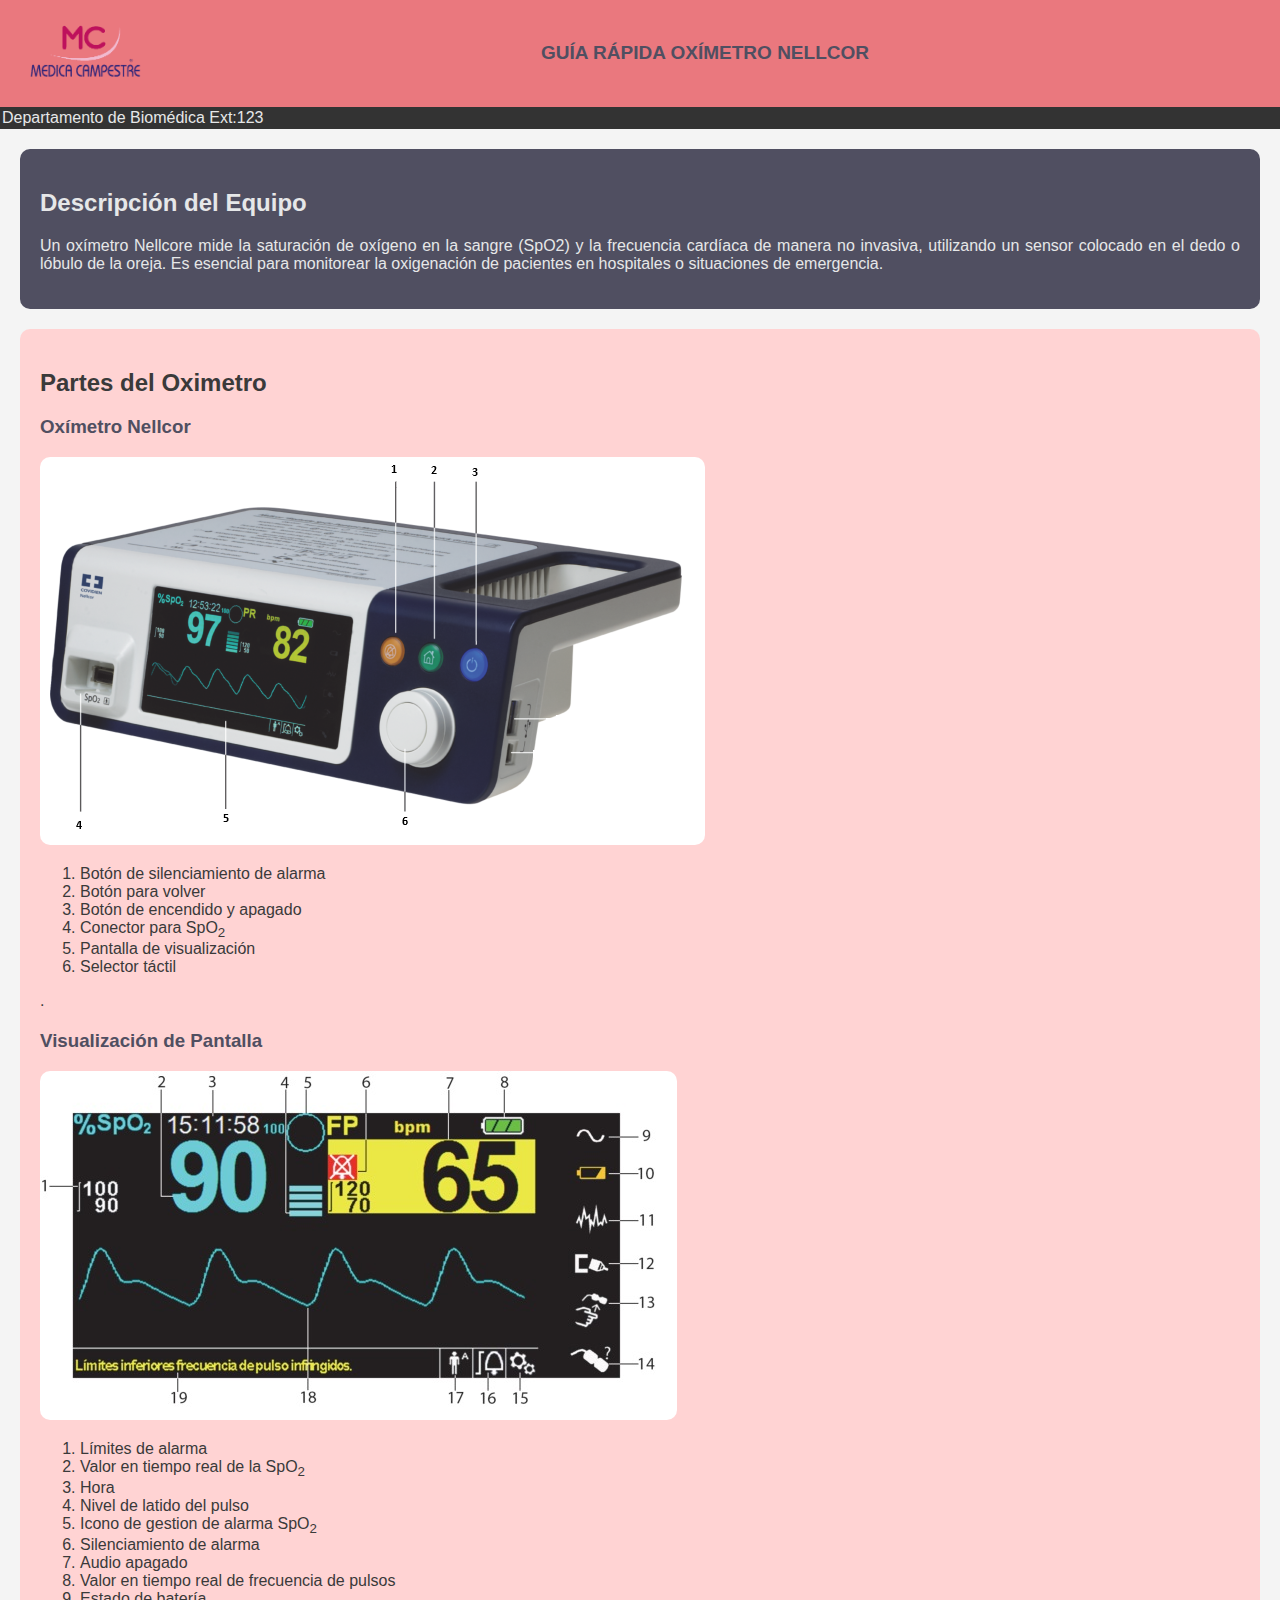
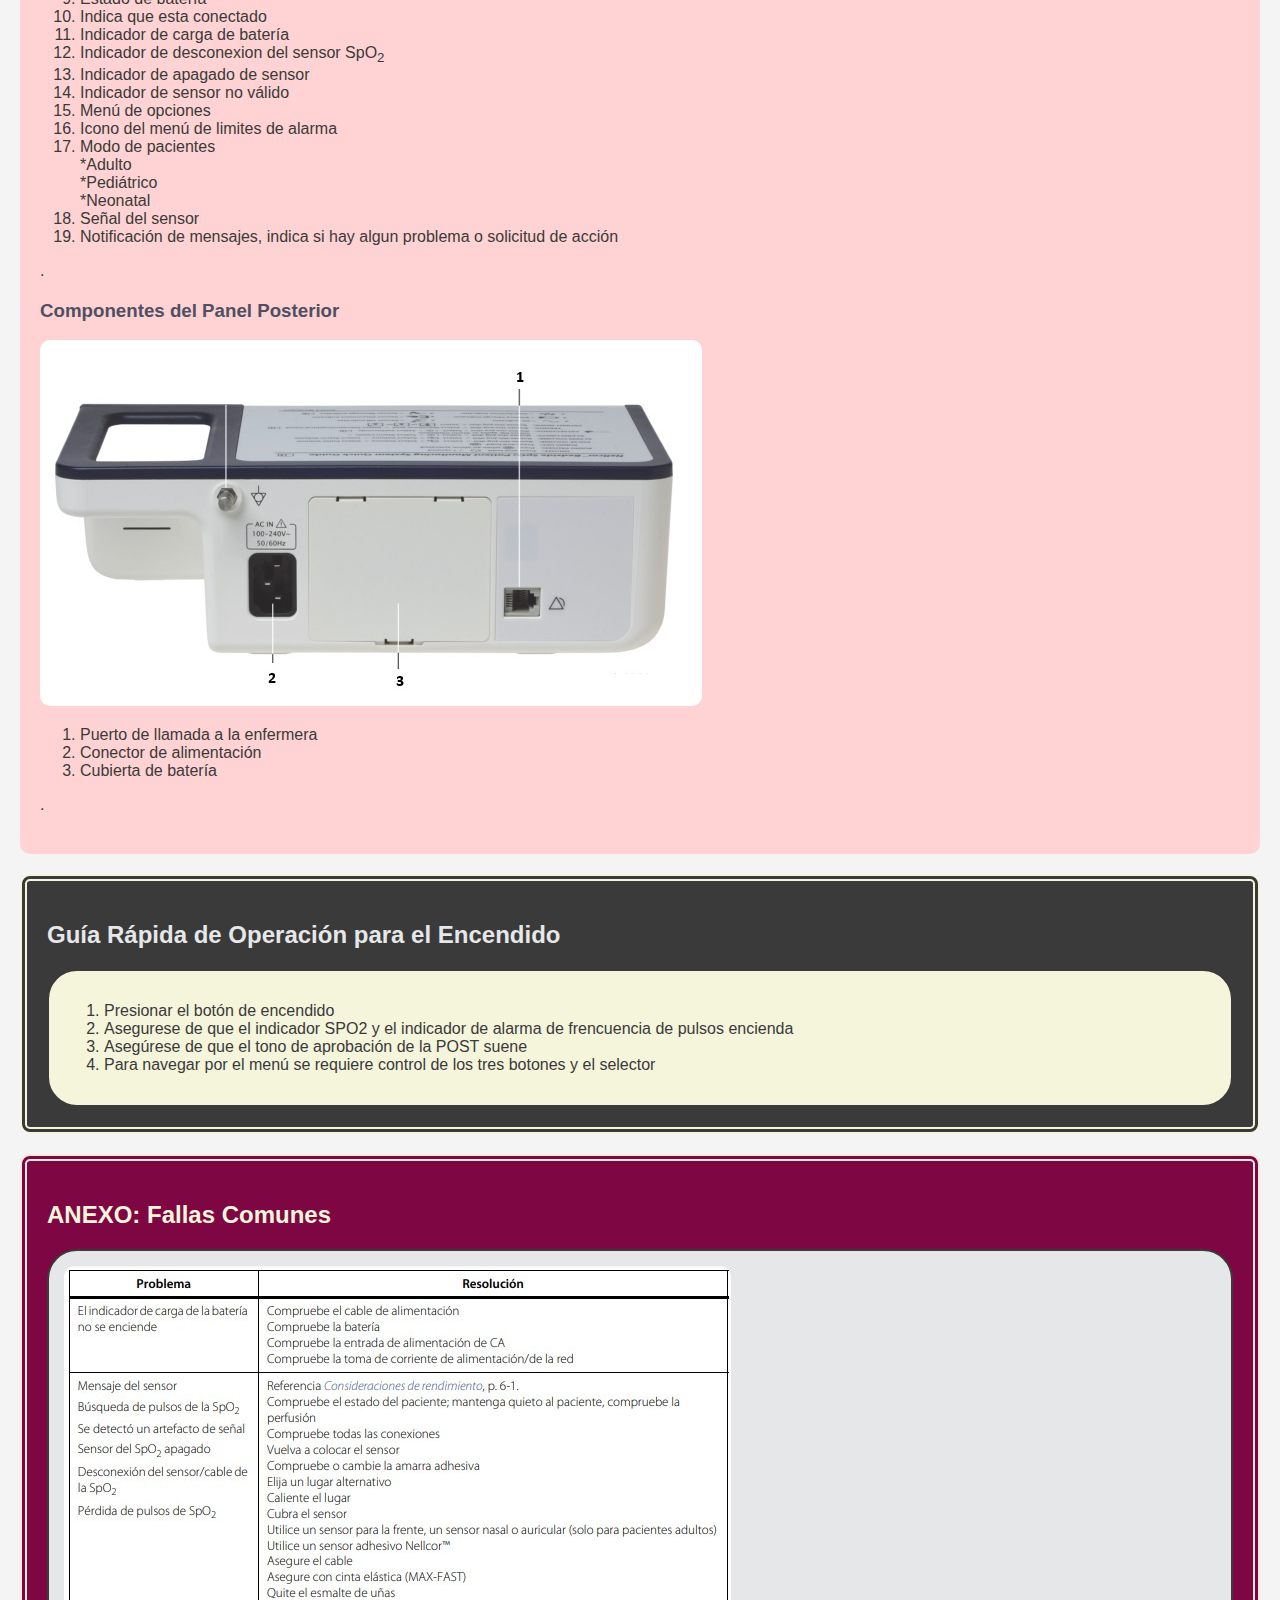
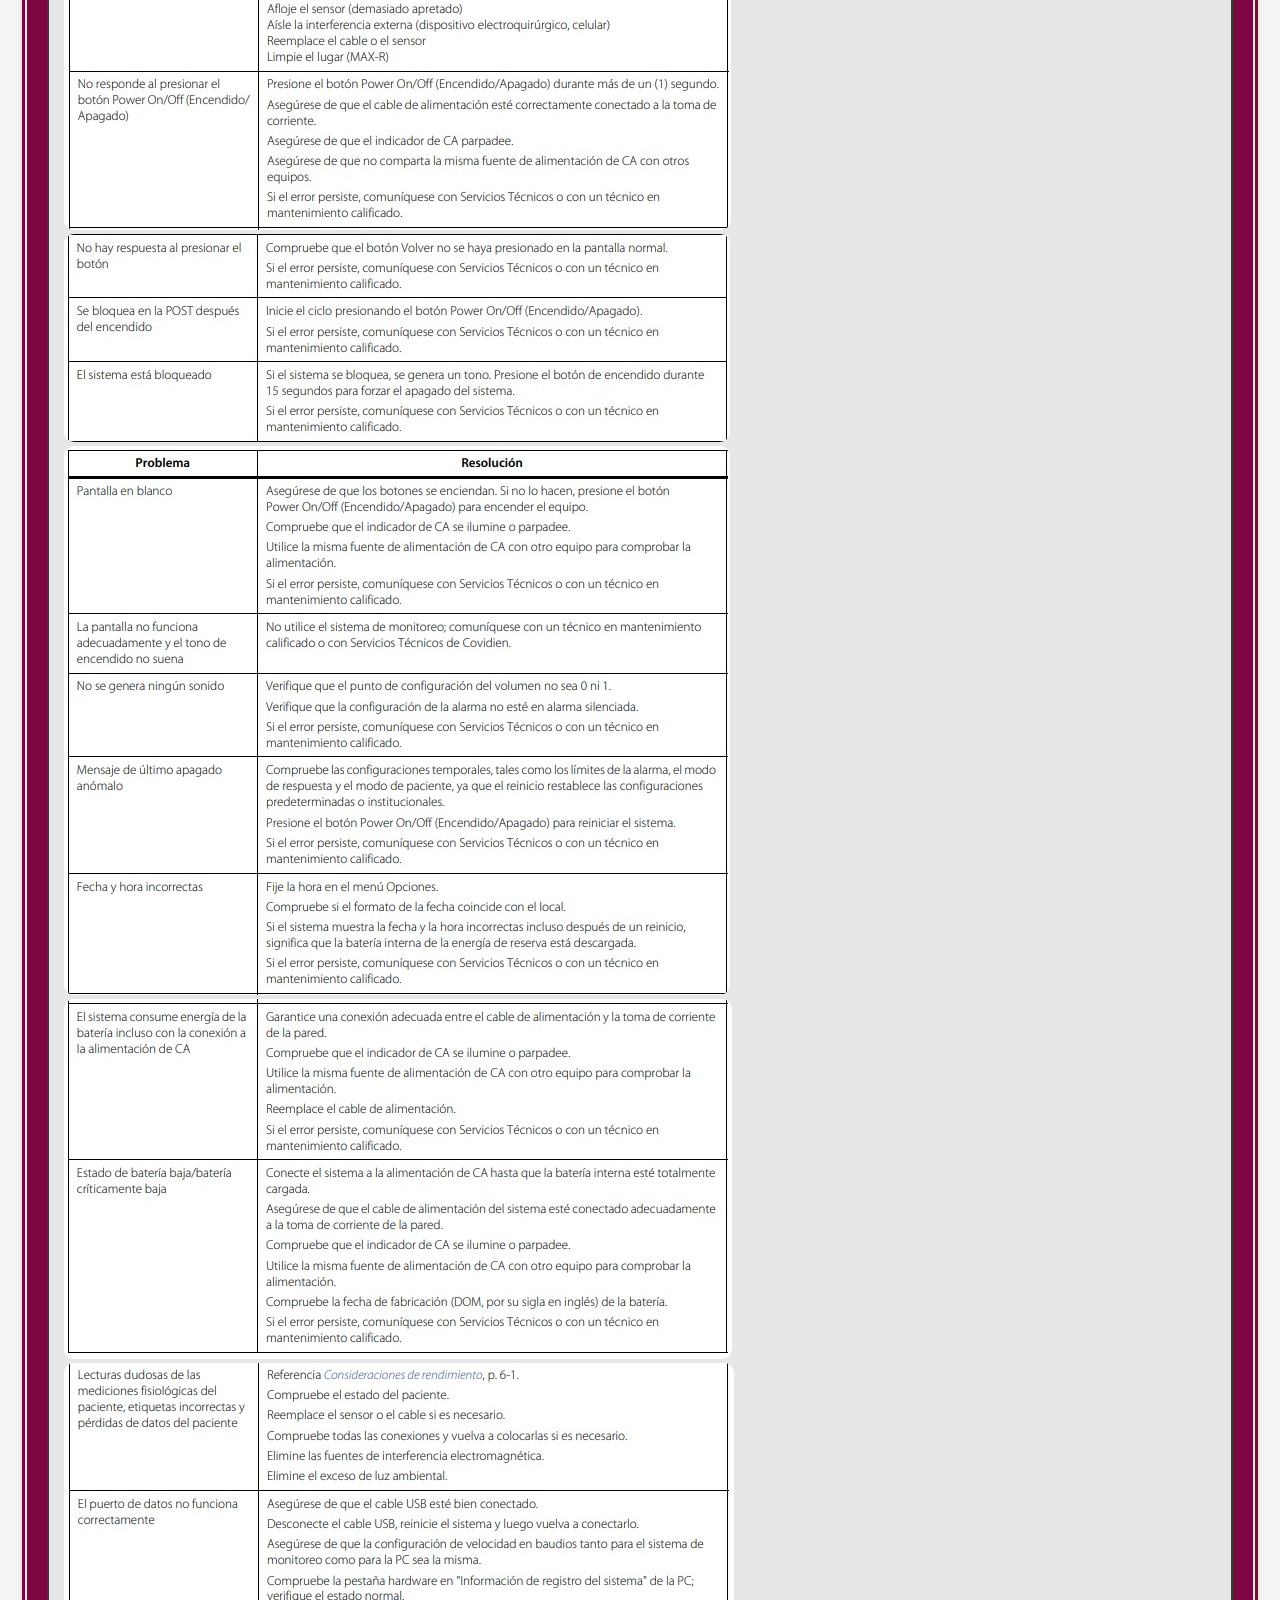
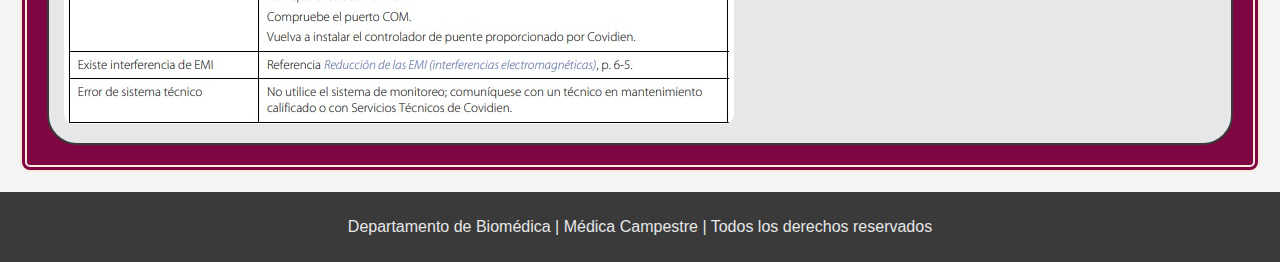
<file: index.html>
<!DOCTYPE html>
<html lang="es">
<head>
    <meta charset="UTF-8">
    <meta name="viewport" content="width=device-width, initial-scale=1.0">
    <title>Guía Rápida de Equipo Médico</title>
    <link rel="stylesheet" href="styles.css">
</head>
<body>
    <header>
        <div class="logo">
            <img src="logo.png" alt="logo ">
        </div>
        <div class="titulo">
            <h1>GUÍA RÁPIDA OXÍMETRO NELLCOR </h1>
        </div>

    </header>
    <div class="ext">
        <p>Departamento de Biomédica Ext:123</p>
    </div>
    <section class="descripcion">
        <div class="texto">
            <h2>Descripción del Equipo</h2>
            <p>Un oxímetro Nellcore mide la saturación de oxígeno en la sangre (SpO2) y la frecuencia cardíaca de manera no invasiva, utilizando
                 un sensor colocado en el dedo o lóbulo de la oreja.
                 Es esencial para monitorear la oxigenación de pacientes en hospitales o situaciones de emergencia.</p>
       
    </section>

    <section class="partes">
        <h2>Partes del Oximetro</h2>
        <div class="vista vista-frontal">
            <h3>Oxímetro Nellcor</h3>
            <img src="oximetro_nellcore_img.png" alt="Vista Frontal">
            <p><ol>
                <li>Botón de silenciamiento de alarma</li>
                <li>Botón para volver</li>
                <li>Botón de encendido y apagado </li>
                <li>Conector para SpO<sub>2</sub></li>
                <li>Pantalla de visualización</li>
                <li>Selector táctil</li>
                
            </ol>.</p>
        </div>
        <div class="vista vista-lateral">
            <h3>Visualización de Pantalla</h3>
            <img src="pantalla.jpg" alt="Pantalla">
            <p><ol>
                <li>Límites de alarma</li>
                <li>Valor en tiempo real de la  SpO<sub>2</sub> </li>
                <li>Hora</li>
                <li>Nivel de latido del pulso</li>
                <li>Icono de gestion de alarma SpO<sub>2</sub></li>
                <li>Silenciamiento de alarma</li>
                <li>Audio apagado</li>
                <li>Valor en tiempo real de frecuencia de pulsos</li>
                <li>Estado de batería</li>
                <li>Indica que esta conectado</li>
                <li>Indicador de carga de batería</li>
                <li>Indicador de desconexion del sensor SpO<sub>2</sub></li>
                <li>Indicador de apagado de sensor</li>
                <li>Indicador de sensor no válido</li>
                <li>Menú de opciones</li>
                <li>Icono del menú de limites de alarma</li>
                <li>Modo de pacientes <br> *Adulto <br> *Pediátrico <br> *Neonatal
                <li>Señal del sensor</li>
                <li>Notificación de mensajes, indica si hay algun problema o solicitud de acción</li>

                
            </ol>.</p>
        </div>
        <div class="vista vista-posterior">
            <h3>Componentes del Panel Posterior</h3>
            <img src="Posterior.jpg" alt="Vista Posterior">
            <p> <ol>
                <li>Puerto de llamada a la enfermera</li>
                <li>Conector de alimentación</li>
                <li>Cubierta de batería</li>
        
            </ol>.</p>
        </div>
    </section>

    <section class="guia-uso">
        <h2>Guía Rápida de Operación para el Encendido</h2>
        <div class="cuadro-texto2">
            <p><ol>
                <li>Presionar el botón de encendido</li>
                <li>Asegurese de que el indicador SPO2 y el indicador de alarma de frencuencia de pulsos encienda</li>
                <li>Asegúrese de que el tono de aprobación de la POST suene</li>
                <li>Para navegar por el menú se requiere control de los tres botones y el selector</li></ol></p>
        </div>
    </section>

    <section class="titulo2">
        <h2>ANEXO: Fallas Comunes</h2>
        <div class="cuadro-texto">
            <img src="tabla1.jpg" alt="">
            <img src="tabla2.jpg" alt="">
            <img src="tabla3.jpg" alt="">
            <img src="tabla4.jpg" alt="">
            <img src="tabla5.jpg" alt="">
        </div>
    </section>

    <footer>
        <p>Departamento de Biomédica | Médica Campestre | Todos los derechos reservados</p>
    </footer>
</body>
</html>
</file>
<file: styles.css>
/* General */
body {
    font-family: 'Georgia', sans-serif;
    margin: 0;
    padding: 0;
    background-color: #f4f4f4;
    color: #333333;
}

/* Colores */
:root {
    --rosa: #ea787e;
    --gris-oxford: #3a3a3a;
    --azul-: #504F61;
    --fondo-rosado-suave: #ffd3d3;
    --blanco: #e6e7e8;
    --fucsia: #7e0642;
}

/* Estilos del header */
header {
    display: flex;
    align-items: center;
    background-color: var(--rosa);
    padding: 20px;
    color: var(--blanco);
}

header .logo {
    flex: 0 0 auto; /* Mantiene el logo en su tamaño original */
}

header .logo img {
    width: 130px; /* Ajusta el tamaño del logo según sea necesario */
    height: auto;
}

header .titulo {
    flex: 1; /* Toma el espacio restante */
    text-align: center; /* Centra el texto dentro del contenedor */
    min-width: 200px; /* Asegura que el título tenga un ancho mínimo */
}

header .titulo h1 {
    font-size: 19px;
    color: var(--azul-);
    margin: 0; /* Elimina margen para mejor alineación */
}

/* Secciones */
section {
    margin: 20px;
    padding: 20px;
    border-radius: 10px;
    color: var(--gris-oxford);
   
}

/* Fondos */
.descripcion {
    background-color: var(--azul-);
    color: var(--blanco);
    text-align: justify;
   
}
.ext{
    background-color: #333333;
    text-align: right;
    display: flex;
    color: #e6e7e8;
    padding: 2px;
}

.ext p {
    padding: 0px;
    margin: 0px;
}

.partes {
    background-color: var(--fondo-rosado-suave);
}

.guia-uso {
    background-color: var(--gris-oxford);
    color: var(--blanco);
    border: 7px double beige; 
}
.cuadro-texto2{ 
    border: 2px double var(--gris-oxford); 
    padding: 15px;
    border-radius: 30px;
    background-color: beige;
    color: var(--gris-oxford);

}
.titulo2 {
    background-color: var(--fucsia);
    border: 7px double rgba(255, 243, 228, 0.959); /* Borde doble para destacar */
    color: beige
}

/* Estilos de cuadros de texto */
.cuadro-texto {
    border: 2px double var(--gris-oxford); /* Borde simple */
    padding: 15px;
    border-radius: 30px;
    background-color: var(--blanco);
}

/* Imágenes responsivas */
img {
    max-width: 100%;
    height: auto;
    border-radius: 10px;
}

/* Vista de las partes del equipo */
.vista {
    margin-bottom: 20px;
}

.vista h3 {
    color: var(--azul-);
}


footer {
    text-align: center;
    background-color: var(--gris-oxford);
    color: var(--blanco);
    padding: 10px;
}

/* Adaptación a la pantalla */
@media (max-width: 768px) {
    header {
        flex-direction: row; /* Mantiene la dirección en fila */
        padding: 15px;
    }

    header .titulo {
        margin: 0 auto; /* Centra el título cuando la pantalla es pequeña */
    }

    section {
        padding: 15px;
    }

    footer {
        padding: 20px;
        font-size: 14px;
    }
    .extension{
        text-align: right;
        color: var(--blanco);
        background-color: #3a3a3a;
        padding: 10px;
    }
}
</file>
